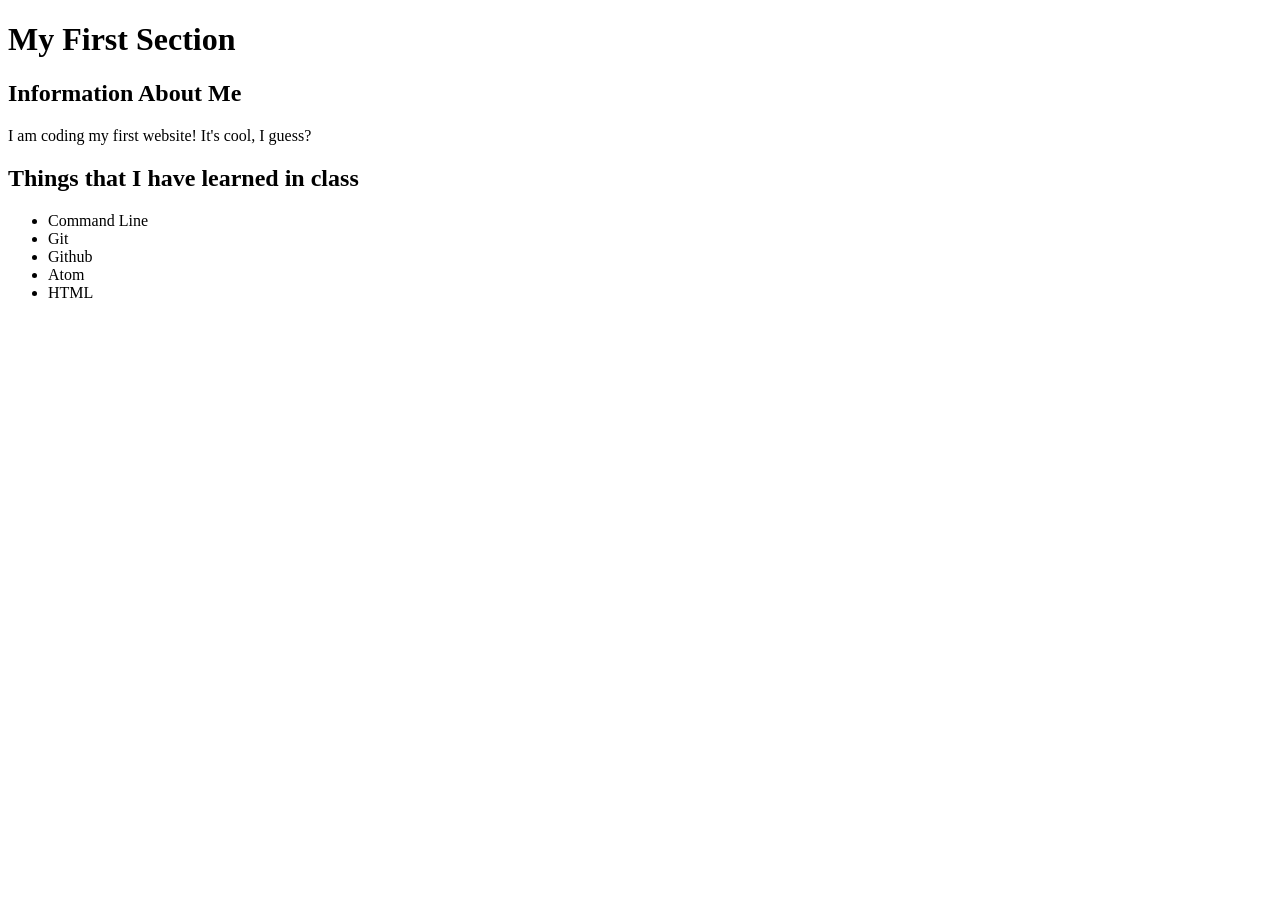
<file: WeLearn/M1-html-css/L2-html/index.html>
<!DOCTYPE html>

<head>
  <meta charset="utf-8">
  <title>Intro to HTML</title>
</head>

<body>
   <h1>My First Section</h1>
  <section>
     <h2>Information About Me</h2>
     <p> I am coding my first website! It's cool, I guess?</p>
  </section>

  <section>
    <h2>Things that I have learned in class</h2>
    <ul>
      <li>Command Line</li>
      <li>Git</li>
      <li>Github</li>
      <li>Atom</li>
      <li>HTML</li>
    </ul>
  </section>
</body>
</file>
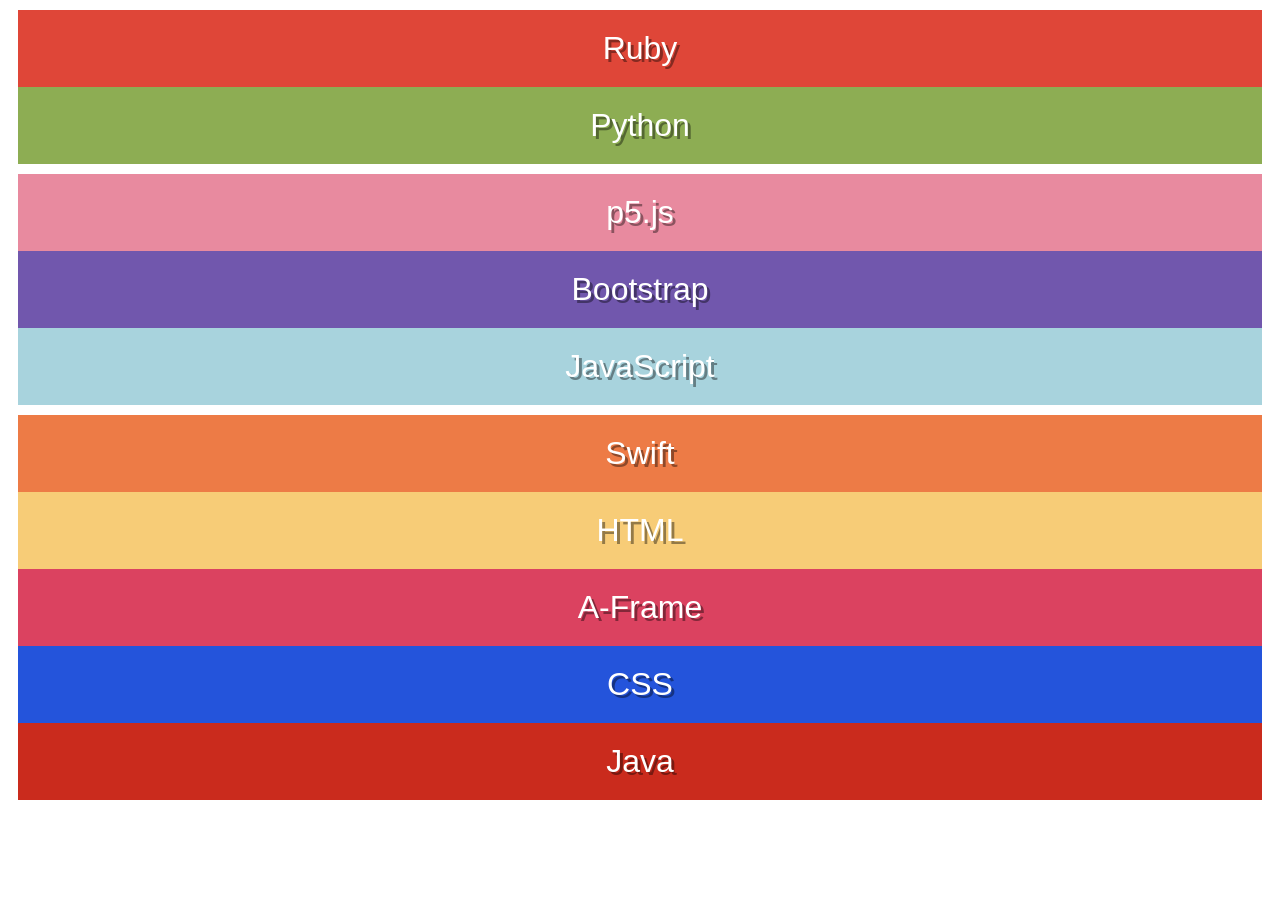
<file: WeLearn/M1-html-css/L2-CSS-flex/Version1/index.html>
<!DOCTYPE html>
<html>
  <head>
    <meta charset="utf-8">
    <title>Test Page</title>
    <link rel="stylesheet" href="style/style.css" />
  </head>
  <body>
    <div class="row" id="row1">
      <div class="item" id="ruby">Ruby</div>
      <div class="item" id="python">Python</div>
    </div>
    <div class="row" id="row2">
      <div class="item" id="p5">p5.js</div>
      <div class="item" id="bootstrap">Bootstrap</div>
      <div class="item" id="js">JavaScript</div>
    </div>
    <div class="row" id="row3">
      <div class="item" id="swift">Swift</div>
      <div class="item" id="hyper">HTML</div>
      <div class="item" id="aframe">A-Frame</div>
      <div class="item" id="css">CSS</div>
      <div class="item" id="java">Java</div>
    </div>
  </body>
</html>
</file>
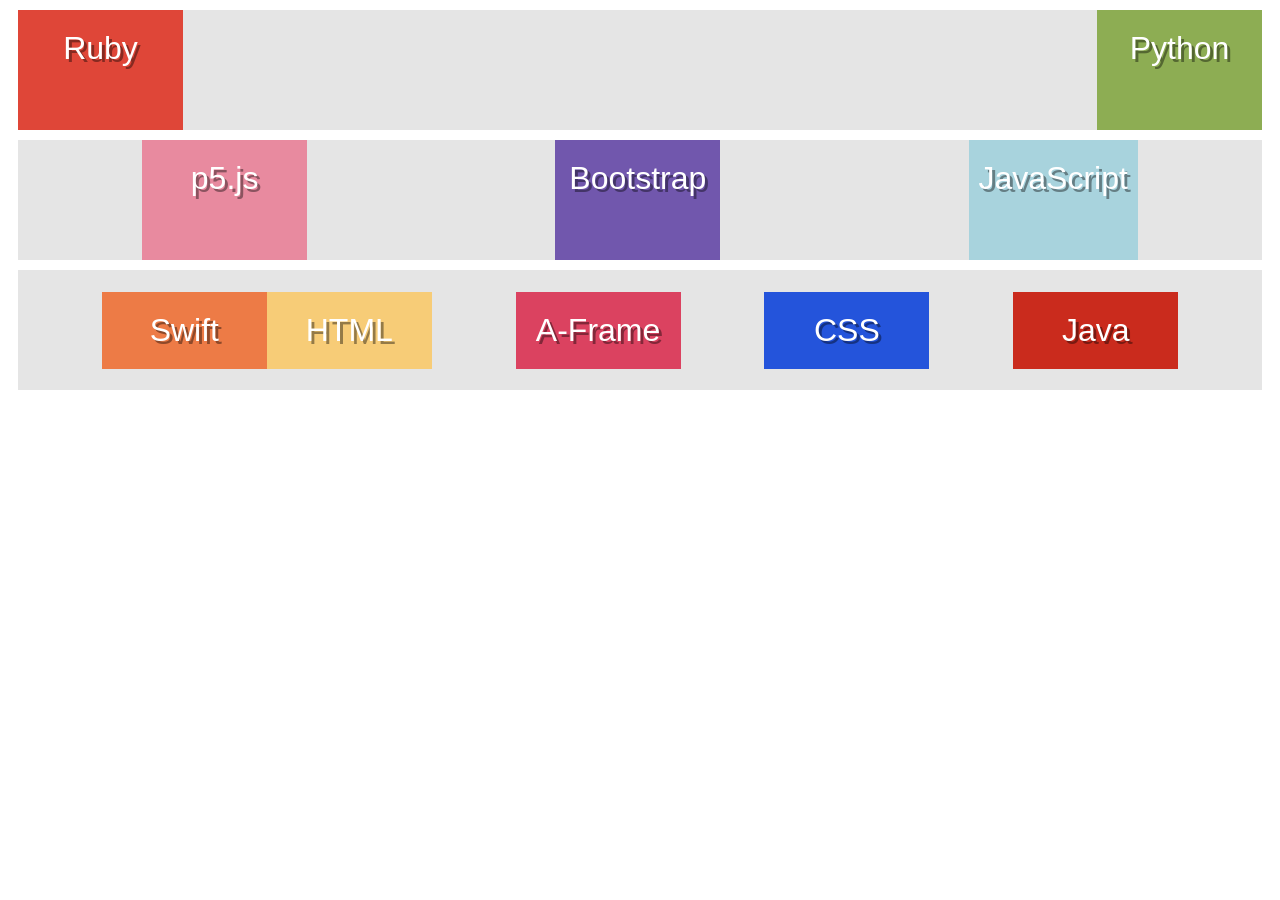
<file: WeLearn/M1-html-css/L2-CSS-flex/Version2/index.html>
<!DOCTYPE html>
<html>
  <head>
    <meta charset="utf-8">
    <title>Test Page</title>
    <link rel="stylesheet" href="style/style.css" />
  </head>
  <body>
    <div class="row" id="row1">
      <div class="item" id="ruby">Ruby</div>
      <div class="item" id="python">Python</div>
    </div>
    <div class="row" id="row2">
      <div class="item" id="p5">p5.js</div>
      <div class="item" id="bootstrap">Bootstrap</div>
      <div class="item" id="js">JavaScript</div>
    </div>
    <div class="row" id="row3">
    <div id="row5">
      <div class="item" id="swift">Swift</div>
      <div class="item" id="hyper">HTML</div>
    </div>
      <div class="item" id="aframe">A-Frame</div>
      <div class="item" id="css">CSS</div>
      <div class="item" id="java">Java</div>
    </div>
  </body>
</html>
</file>
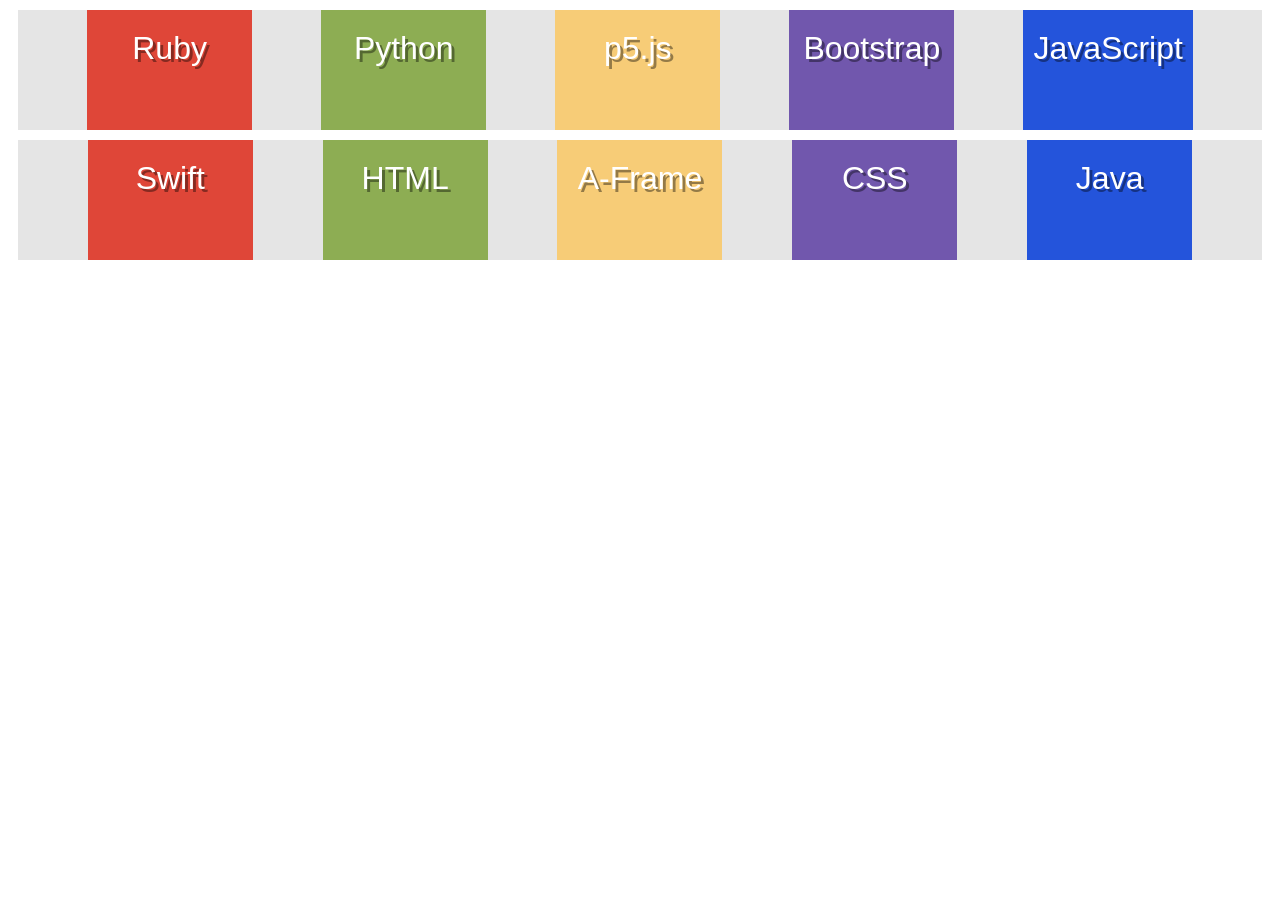
<file: WeLearn/M1-html-css/L2-CSS-flex/Version3/index.html>
<!DOCTYPE html>
<html>
  <head>
    <meta charset="utf-8">
    <title>Test Page</title>
    <link rel="stylesheet" href="style/style.css" />
  </head>
  <body>
    <div class="row" id="row1">
      <div class="item" id="ruby">Ruby</div>
      <div class="item" id="python">Python</div>
      <div class="item" id="p5">p5.js</div>
      <div class="item" id="bootstrap">Bootstrap</div>
      <div class="item" id="js">JavaScript</div>
    </div>
    <div class="row" id="row3">
      <div class="item" id="swift">Swift</div>
      <div class="item" id="hyper">HTML</div>
      <div class="item" id="aframe">A-Frame</div>
      <div class="item" id="css">CSS</div>
      <div class="item" id="java">Java</div>
    </div>
  </body>
</html>
</file>
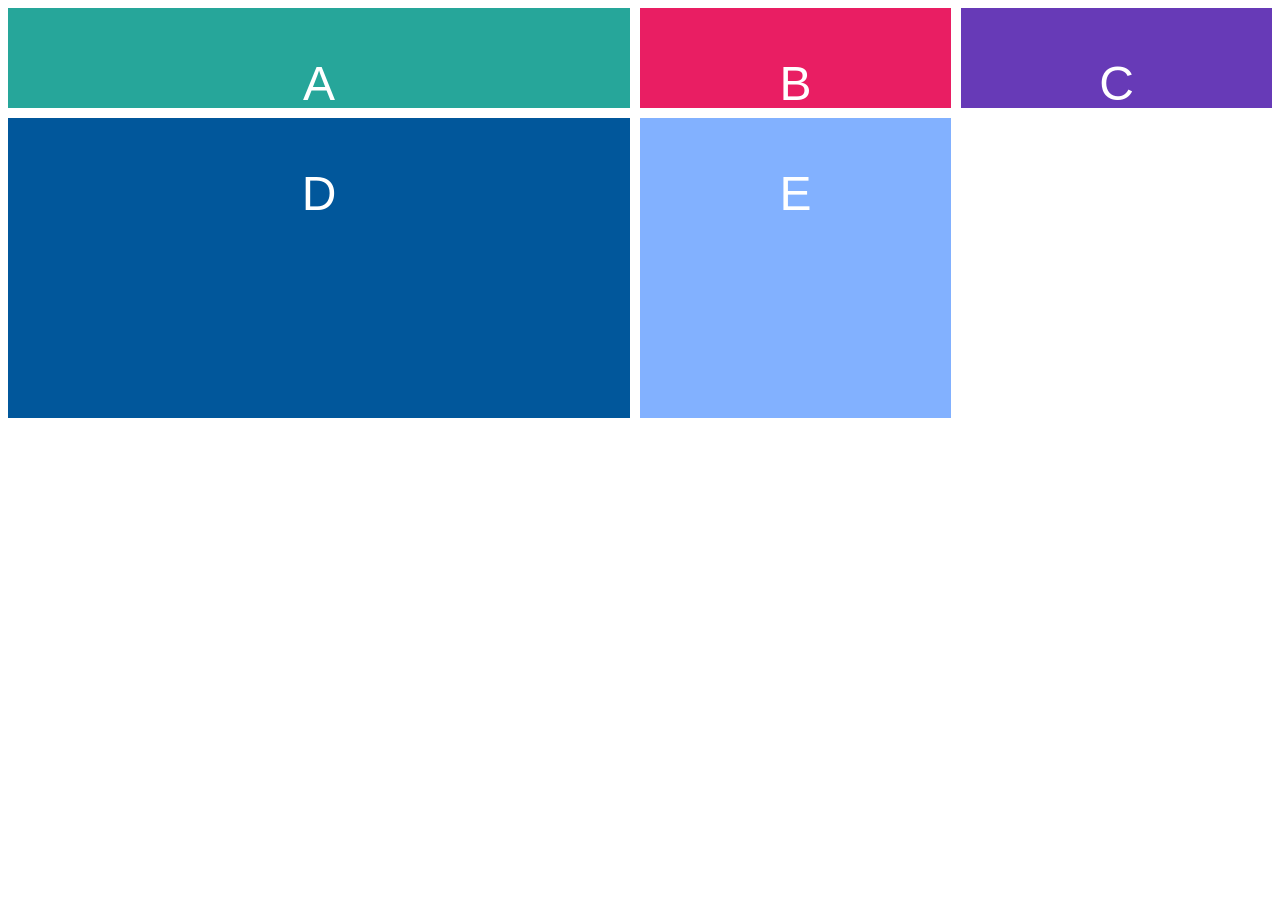
<file: WeLearn/M1-html-css/L3-CSS-Grid/VersionOne/index.html>
<!DOCTYPE html>
<head>
  <meta charset="utf-8">
  <title>CSS Grid Example</title>
  <link rel="stylesheet" href="style.css">
  <link href="https://fonts.googleapis.com/css?family=Roboto" rel="stylesheet">
</head>
<body>
  <div class="wrapper">
    <div class="box a"><p class="text">A</p></div>
    <div class="box b"><p class="text">B</p></div>
    <div class="box c"><p class="text">C</p></div>
    <div class="box d"><p class="text">D</p></div>
    <div class="box e"><p class="text">E</p></div>
  </div>
</body>
</file>
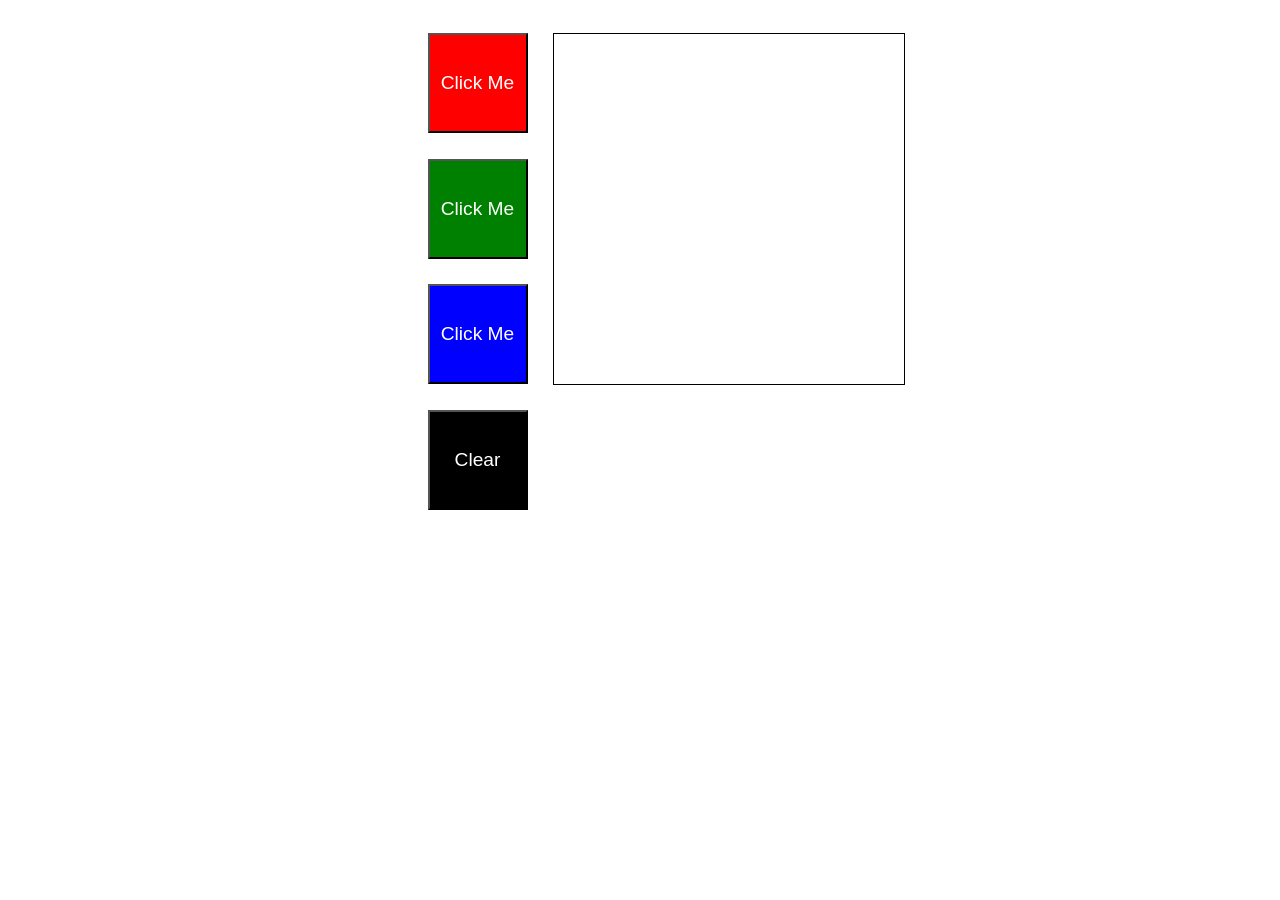
<file: WeLearn/M2-JavaScript/Labs/ColorizeButton/index.html>
<!--
  Copyright 2018 Google LLC

  Licensed under the Apache License, Version 2.0 (the "License");
  you may not use this file except in compliance with the License.
  You may obtain a copy of the License at

       http://www.apache.org/licenses/LICENSE-2.0

  Unless required by applicable law or agreed to in writing, software
  distributed under the License is distributed on an "AS IS" BASIS,
  WITHOUT WARRANTIES OR CONDITIONS OF ANY KIND, either express or implied.
  See the License for the specific language governing permissions and
  limitations under the License.
-->
<!DOCTYPE html>
<html>
  <head>
    <meta charset="UTF-8">
    <title>Colorize Buttons Lab</title>
  <link rel="stylesheet" href="style.css">
  </head>
  <body>

    <div class="container">
      <button class="btn" id="red">Click Me</button>
      <button class="btn" id="green">Click Me</button>
      <button class="btn" id="blue" >Click Me</button>
      <button class="btn" id="clear" >Clear</button>

      <div id="response-box"> </div>
    </div>

  <script src="script.js"></script>
  </body>
</html>
</file>
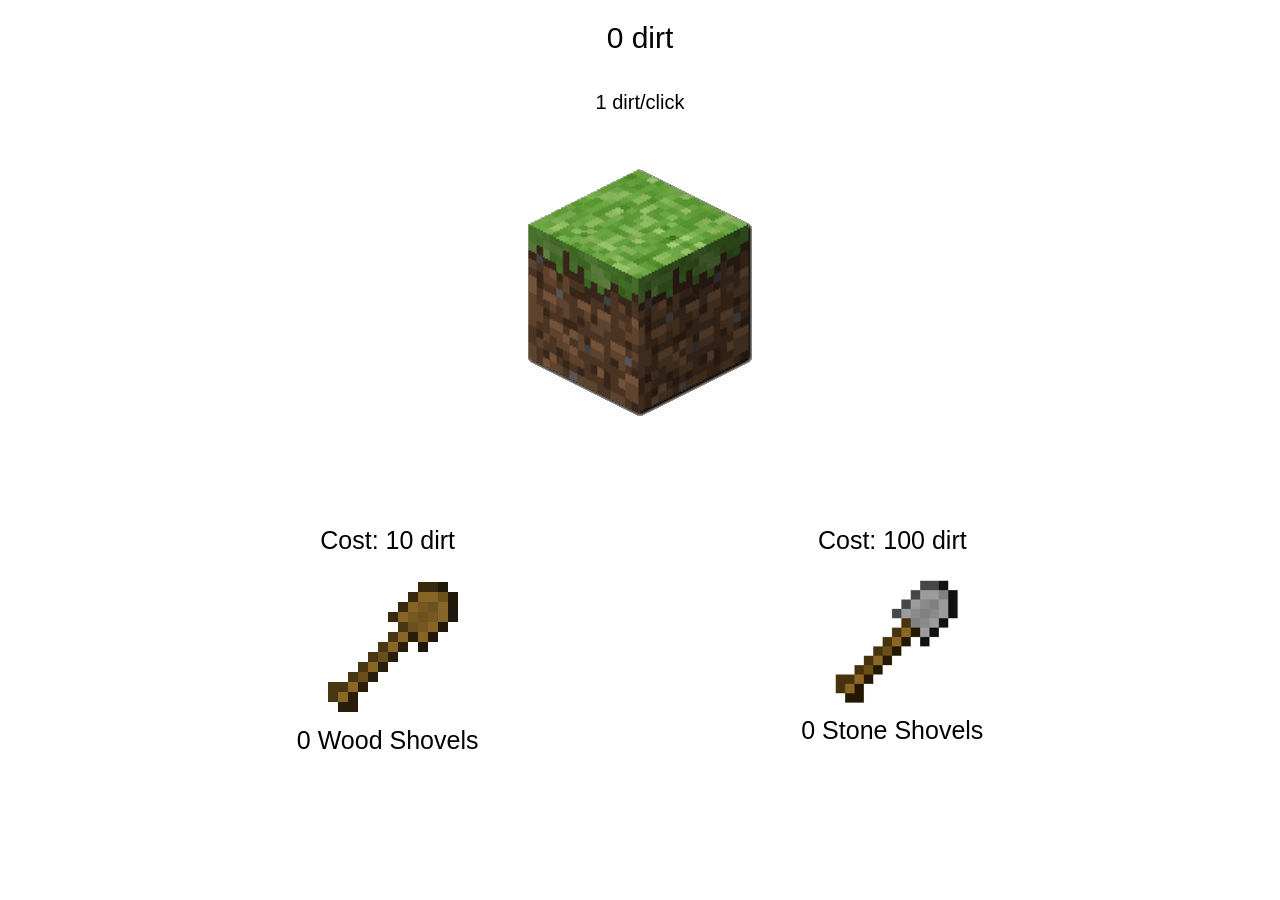
<file: Cookie Clicker0/clicker.html>
<!DOCTYPE html>
<html lang="en" dir="ltr">
  <head>
    <meta charset="utf-8">
    <link rel="stylesheet" href="clicker.css">
    <link rel="shortcut icon" href="dirt.png">
    <title>Diggy Hole Clicker</title>
  </head>
  <body>
    <div class="row" id="row1">
      <div class="total_dirt">0 dirt</div>
    </div>

    <div class="row" id="row1_5">
      <div id="lvl">1 dirt/click</div>
    </div>

    <div class="row" id="row2">
      <button type="button" name="Dirt Clicker"><img src="dirt.png" alt="dirt"></button>
    </div>

    <div class="row" id="row3">

      <div class="column" id="column1">
        <div class="row">
          <div class="shovelcost" id="WoodShovelCost">Cost: 10 dirt</div>
        </div>
        <div class="row">
          <button class="shovel" id="woodshovel"><img src="Wooden_Shovel.png" alt="woodshovel"></button>
        </div>
        <div class="row">
          <div class="shovelnum" id="WoodShovelNum">0 Wood Shovels</div>
        </div>
      </div>

      <div class="column" id="column2">
        <div class="row">
          <div class="shovelcost" id="StoneShovelCost">Cost: 100 dirt</div>
        </div>
        <div class="row">
          <button class="shovel" id="stoneshovel"><img src="Stone_Shovel.png" alt="stoneshovel"></button>
        </div>
        <div class="row">
          <div class="shovelnum" id="StoneShovelNum">0 Stone Shovels</div>
        </div>
      </div>

    </div>
  </body>
  <script type="text/javascript" src="clicker.js"></script>
</html>
</file>
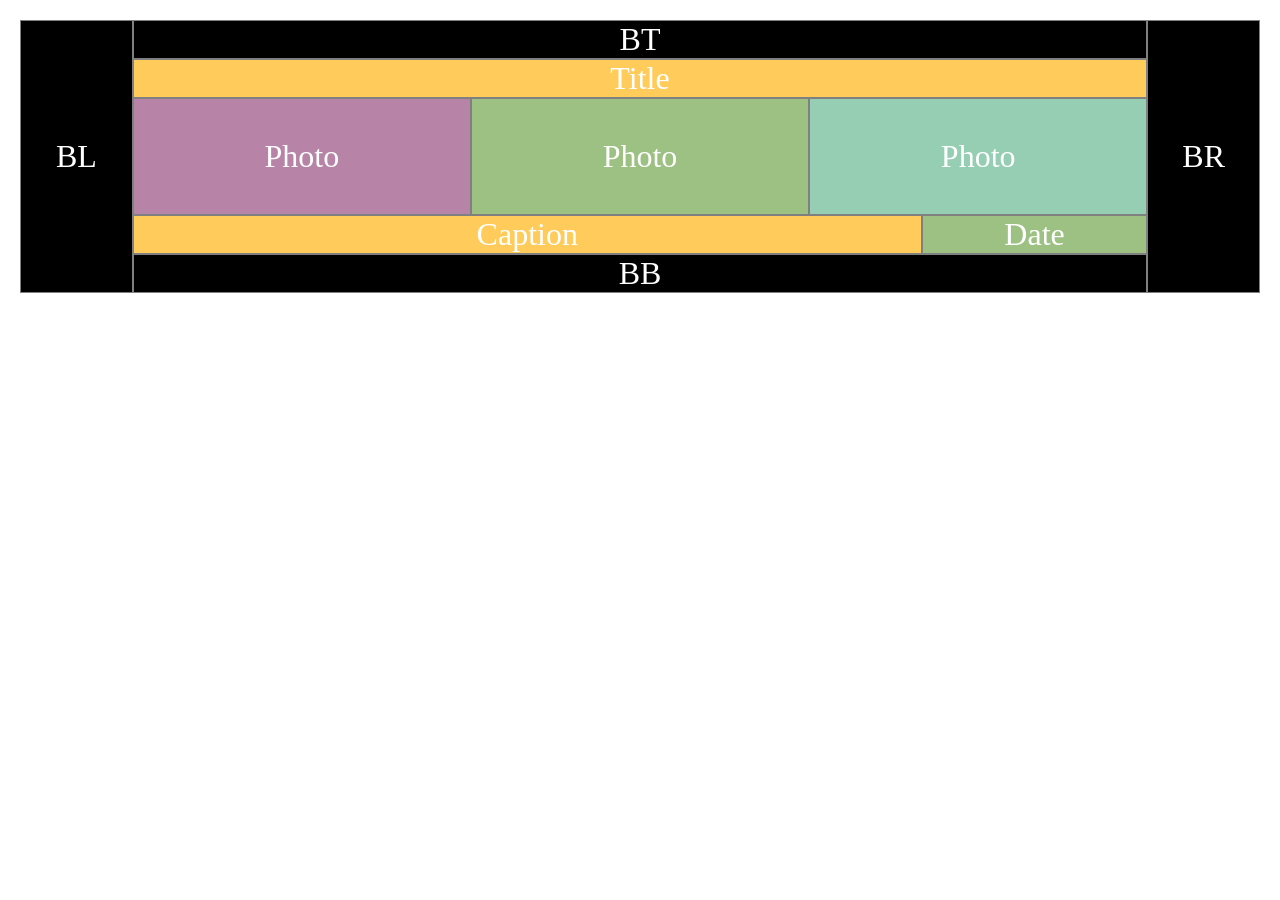
<file: WeLearn/M2-JavaScript/L1-JSIntro/format_two.html>
<!--
  Copyright 2018 Google LLC

  Licensed under the Apache License, Version 2.0 (the "License");
  you may not use this file except in compliance with the License.
  You may obtain a copy of the License at

       http://www.apache.org/licenses/LICENSE-2.0

  Unless required by applicable law or agreed to in writing, software
  distributed under the License is distributed on an "AS IS" BASIS,
  WITHOUT WARRANTIES OR CONDITIONS OF ANY KIND, either express or implied.
  See the License for the specific language governing permissions and
  limitations under the License.
-->
<!DOCTYPE html>
<head>
  <meta charset="UTF-8">
  <title>Format 2</title>
  <link rel="stylesheet" href="basic.css">
  <link rel="stylesheet" href="format_two.css">
</head>
<body>
  <div class="container">

    <div id="b" class="border sideL">BL</div>
    <div id="b" class="border top">BT</div>
    <div id="b" class="border sideR">BR</div>

    <div id="title">Title</div>

    <div id="p1" class="photo">Photo</div>
    <div id="p2" class="photo">Photo</div>
    <div id="p3" class="photo">Photo</div>

    <div id="cap" class="caption">Caption</div>

    <div id="date">Date</div>
    <div id="b" class="border bottom">BB</div>  </div>
</body>
<script type="text/javascript" src="script.js">
</script>
</file>
<file: WeLearn/M1-html-css/L2-CSS-flex/Version1/style/style.css>
/*
The first chunk of this CSS exists primarily so that you can see the elements.
Flexbox would work without it, but it's easier to see what's happening when the
font is large and when the items have a background color.
*/

/* Default to a sans-serif font */
html {
  font-family: sans-serif;
}

/* Color each language element */
#ruby {background-color: #DF4638;}
#python {background-color: #8DAD53;}
#js {background-color: #A8D3DD;}
#hyper {background-color: #F7CC77;}
#css {background-color: #2454DB;}
#aframe {background-color: #DB4260;}
#p5 {background-color: #E88A9F;}
#bootstrap {background-color: #7157AD;}
#java {background-color: #CA2B1D;}
#swift {background-color: #ED7B46;}

/* Style the .row elements */
.row {
  background-color: rgba(0,0,0,0.1);
  margin: 10px;
  min-height: 120px;
}

/* Style the font of the .item elements */
.item {
  font-size: 32px;
  color: white;
  text-shadow: 3px 3px rgba(0, 0, 0, 0.4);
  text-align: center;
  white-space: nowrap;
  padding: 20px 10px;
  min-width: 145px;
}

/* ----------------------------------------------- */
/* ---Please do not modify code above this line--- */
/* ----------Code your flex classes below--------- */
/* ----------------------------------------------- */

/* Parent or Container elements */
/* Style them all at once with this selector */
.row {

}

/* OR Style each row individually with these selectors */
#row1 {

}

#row2 {

}

#row3 {

}

/* Child elements or items */
.item {

}
</file>
<file: WeLearn/M1-html-css/L2-CSS-flex/Version2/style/style.css>
/*
The first chunk of this CSS exists primarily so that you can see the elements.
Flexbox would work without it, but it's easier to see what's happening when the
font is large and when the items have a background color.
*/

/* Default to a sans-serif font */
html {
  font-family: sans-serif;
}

/* Color each language element */
#ruby {background-color: #DF4638;}
#python {background-color: #8DAD53;}
#js {background-color: #A8D3DD;}
#hyper {background-color: #F7CC77;}
#css {background-color: #2454DB;}
#aframe {background-color: #DB4260;}
#p5 {background-color: #E88A9F;}
#bootstrap {background-color: #7157AD;}
#java {background-color: #CA2B1D;}
#swift {background-color: #ED7B46;}

/* Style the .row elements */
.row {
  background-color: rgba(0,0,0,0.1);
  margin: 10px;
  min-height: 120px;
}

/* Style the font of the .item elements */
.item {
  font-size: 32px;
  color: white;
  text-shadow: 3px 3px rgba(0, 0, 0, 0.4);
  text-align: center;
  white-space: nowrap;
  padding: 20px 10px;
  min-width: 145px;
}

/* ----------------------------------------------- */
/* ---Please do not modify code above this line--- */
/* ----------Code your flex classes below--------- */
/* ----------------------------------------------- */

/* Parent or Container elements */
/* Style them all at once with this selector */
.row {
  display: flex;
}

/* OR Style each row individually with these selectors */
#row1 {
  justify-content: space-between;
}

#row2 {
  justify-content: space-around;
}

#row3 {
  justify-content: space-evenly;
  align-items: center;
}

/* Child elements or items */
#row5 {
  display: flex;
}
</file>
<file: WeLearn/M1-html-css/L2-CSS-flex/Version3/style/style.css>
/*
The first chunk of this CSS exists primarily so that you can see the elements.
Flexbox would work without it, but it's easier to see what's happening when the
font is large and when the items have a background color.
*/

/* Default to a sans-serif font */
html {
  font-family: sans-serif;
}

/* Color each language element */
#ruby {background-color: #DF4638;}
#python {background-color: #8DAD53;}
#js {background-color: #2454DB;}
#hyper {background-color: #8DAD53;}
#css {background-color: #7157AD;}
#aframe {background-color: #F7CC77;}
#p5 {background-color: #F7CC77;}
#bootstrap {background-color: #7157AD;}
#java {background-color: #2454DB;}
#swift {background-color: #DF4638;}

/* Style the .row elements */
.row {
  background-color: rgba(0,0,0,0.1);
  margin: 10px;
  min-height: 120px;
}

/* Style the font of the .item elements */
.item {
  font-size: 32px;
  color: white;
  text-shadow: 3px 3px rgba(0, 0, 0, 0.4);
  text-align: center;
  white-space: nowrap;
  padding: 20px 10px;
  min-width: 145px;
}

/* ----------------------------------------------- */
/* ---Please do not modify code above this line--- */
/* ----------Code your flex classes below--------- */
/* ----------------------------------------------- */

/* Parent or Container elements */
/* Style them all at once with this selector */
.row {
  display: flex;
}

/* OR Style each row individually with these selectors */
#row1 {
 justify-content: space-evenly;
}

#row2 {
  flex-direction: row-reverse;

}

#row3 {
justify-content: space-evenly
}

/* Child elements or items */
#row5 {

}
</file>
<file: WeLearn/M1-html-css/L3-CSS-Grid/VersionOne/style.css>
.box {
  height: 100%;
  position: relative;
  text-align: center;
  width: 100%;
}

.text {
  color: white;
  font-family: Helvetica;
  font-size: 300%;
}

.a {
  background-color: #26a69a;
}

.b {
  background-color: #e91e63;
}

.c {
  background-color: #673ab7;
}

.d {
  background-color: #01579b;
}

.e {
  background-color: #82b1ff;
}

.wrapper {
  display: grid;
  grid-template-columns: 2fr 1fr 1fr;
  grid-template-rows: 100px 300px;
  grid-gap: 10px;
}
</file>
<file: WeLearn/M2-JavaScript/Labs/ColorizeButton/style.css>
/*
 * Copyright 2018 Google LLC
 *
 * Licensed under the Apache License, Version 2.0 (the "License");
 * you may not use this file except in compliance with the License.
 * You may obtain a copy of the License at
 *
 *      http://www.apache.org/licenses/LICENSE-2.0
 *
 * Unless required by applicable law or agreed to in writing, software
 * distributed under the License is distributed on an "AS IS" BASIS,
 * WITHOUT WARRANTIES OR CONDITIONS OF ANY KIND, either express or implied.
 * See the License for the specific language governing permissions and
 * limitations under the License.
 */

.btn {
  color: white;
  font-family: Helvetica;
  font-size: 1.2rem;
  font-weight: 100;
  height: 100px;
  width: 100px;
}

.container {
  display: grid;
  grid-gap: 25px;
  grid-template-columns: 100px 300px;
  margin: 25px;
}

body {
  display: flex;
  justify-content: center;
}

#response-box {
  border: solid thin black;
  grid-column: 2 / 3;
  grid-row: 1 / 4;
  height: 350px;
  width: 350px;
}

#red {
  background-color: red;
}

#blue {
  background-color: blue;
}

#green {
  background-color: green;
}

#clear {
  background-color: black;
}
</file>
<file: Cookie Clicker0/clicker.css>
body {
/* background-image: url(background.png);  */
background-size: cover;
background-repeat: no-repeat;
}

.row {
display: flex;
flex-direction: row;
justify-content: center;
}

.column {
  display: flex;
  flex-direction: column;

}

.total_dirt {
text-shadow: 5px;
text-align: center;
padding-top: 1%;
margin-bottom: 20px;
width: 200px;
height: 50px;
font-size: 30px;
font-style: normal;
font-family: "Comic Sans MS", cursive, sans-serif;
}

button {
  background-color: Transparent;
  background-repeat: no-repeat;
  border: none;
  cursor: pointer;
  overflow: hidden;
}

.shovelnum {
  width: 250px;
  height: 30px;
  font-size: 25px;
  text-shadow: 5px;
  padding-bottom: 2%;
  text-align: center;
  font-family: "Comic Sans MS", cursive, sans-serif;
  background-color: white;
  background-blend-mode: lighten;
}

.shovelcost {
  width: 200px;
  height: 30px;
  font-size: 25px;
  text-shadow: 5px;
  padding-bottom: 2%;
  text-align: center;
  font-family: "Comic Sans MS", cursive, sans-serif;
  background-blend-mode: lighten;
}

#row1_5 {
margin-bottom: 2%;
font-size: 20px;
font-family: "Comic Sans MS", cursive, sans-serif;
}

#row2 {
padding-top: 2%;
}

#row3 {
  padding-top: 8%;
  justify-content: space-evenly;
}
</file>
<file: WeLearn/M2-JavaScript/L1-JSIntro/basic.css>
/*
 * Copyright 2018 Google LLC
 *
 * Licensed under the Apache License, Version 2.0 (the "License");
 * you may not use this file except in compliance with the License.
 * You may obtain a copy of the License at
 *
 *      http://www.apache.org/licenses/LICENSE-2.0
 *
 * Unless required by applicable law or agreed to in writing, software
 * distributed under the License is distributed on an "AS IS" BASIS,
 * WITHOUT WARRANTIES OR CONDITIONS OF ANY KIND, either express or implied.
 * See the License for the specific language governing permissions and
 * limitations under the License.
 */


/* Selects all div elements where the parent element has a class container AKA all of the individual blocks in the grid */
.container > div {
  align-items: center;
  border: solid grey thin;
  color: white;
  display: flex;
  font-size: 2em;
  justify-content: center;
}

html,
body {
  margin: 10px;
}

/* Creates a pattern of colors for the divs, these colors will repeat every 5 elements */
.container > div:nth-child(1n) {
  background-color: #96ceb4;
}

.container > div:nth-child(2n) {
  background-color: #ff6f69;
}

.container > div:nth-child(3n) {
  background-color: #9dc183;
}

.container > div:nth-child(4n) {
  background-color: #ffcc5c;
}

.container > div:nth-child(5n) {
  background-color: #b784a7;
}
</file>
<file: WeLearn/M2-JavaScript/L1-JSIntro/format_two.css>
/*
 * Copyright 2018 Google LLC
 *
 * Licensed under the Apache License, Version 2.0 (the "License");
 * you may not use this file except in compliance with the License.
 * You may obtain a copy of the License at
 *
 *      http://www.apache.org/licenses/LICENSE-2.0
 *
 * Unless required by applicable law or agreed to in writing, software
 * distributed under the License is distributed on an "AS IS" BASIS,
 * WITHOUT WARRANTIES OR CONDITIONS OF ANY KIND, either express or implied.
 * See the License for the specific language governing permissions and
 * limitations under the License.
 */

.container {
  display:grid;
  grid-template-columns: repeat(11, 1fr);
  grid-template-rows: repeat(7, 1fr);
  /* Style the template for the grid */
}

/* Making border black */
#b {
  background-color: black;
}

#title {
  grid-column: span 9;
}

/*
.photo {
  grid-column: span 3;
  grid-row: span 3;
}
*/

.sideL {
  grid-row: span 7;
}

.top {
  grid-column: span 9;
}

.sideR {
  grid-row: span 7;
}

.bottom {
  grid-column: span 9;
}

#cap {
  grid-column: span 7;
}

#date {
  grid-column: span 2;
}
/* Style remaining grid elements */

#p1 {
  grid-column: 2/5;
  grid-row-start: 3;
  grid-row-end: 6;
}

#p2 {
  grid-column-start: 5;
  grid-column-end: 8;
  grid-row-start: 3;
  grid-row-end: 6;
}

#p3 {
  grid-column-start: 8;
  grid-column-end: 11;
  grid-row-start: 3;
  grid-row-end: 6;
}
</file>
